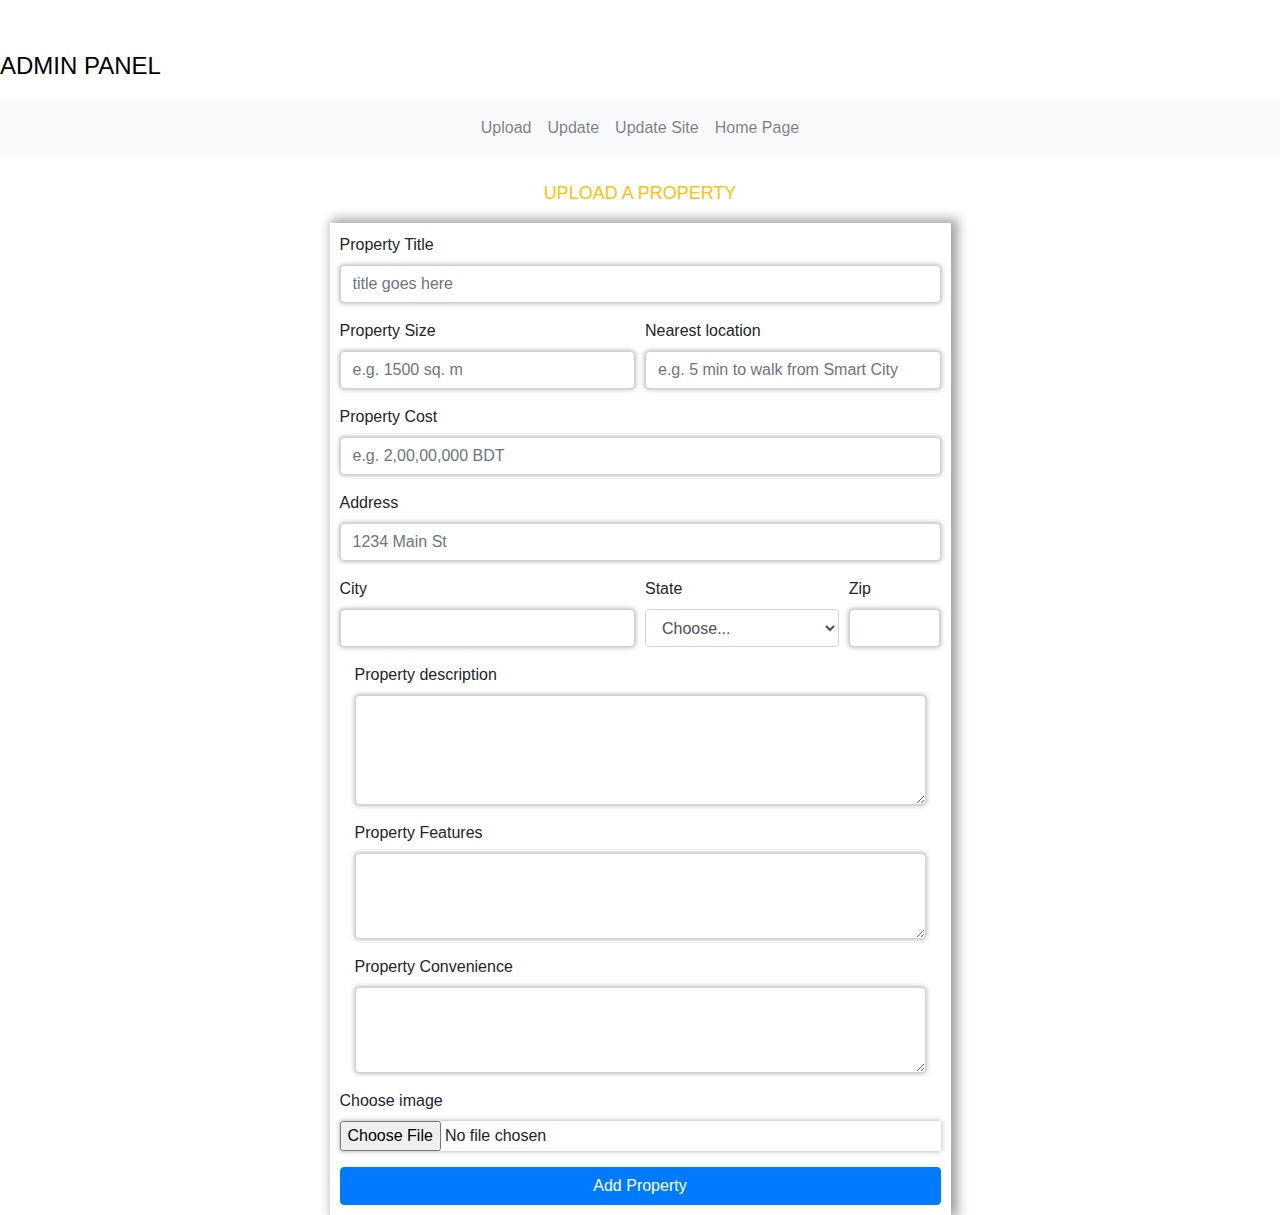
<file: Admin.html>
<!DOCTYPE html>
<html lang="en">
  <head>
    <meta charset="UTF-8" />
    <meta name="viewport" content="width=device-width, initial-scale=1.0" />
    <title>Admin | Company Name</title>
    <link
      rel="stylesheet"
      href="https://stackpath.bootstrapcdn.com/bootstrap/4.5.0/css/bootstrap.min.css"
    />
    <link
      rel="stylesheet"
      href="https://stackpath.bootstrapcdn.com/font-awesome/4.7.0/css/font-awesome.min.css"
    />
    <script src="https://code.jquery.com/jquery-3.5.1.min.js"></script>
    <link rel="stylesheet" href="https://unpkg.com/aos@next/dist/aos.css" />
    <script src="https://unpkg.com/aos@next/dist/aos.js"></script>
    <link rel="stylesheet" href="css/admin.css" />
  </head>
  <body>
    <div class="mt-5">
      <p class="partTitleCust text-uppercase">Admin Panel</p>
    </div>
    <div class="clearfix"></div>
    <!-- navbar -->
    <nav class="navbar navbar-expand navbar-light bg-light">
      <div class="conatiner m-auto" id="navbarText">
        <ul class="navbar-nav">
          <li class="nav-item">
            <a class="nav-link" id="uploadBtn" href="#">Upload</a>
          </li>
          <li class="nav-item">
            <a class="nav-link" id="updateBtn" href="#">Update</a>
          </li>
          <li class="nav-item">
            <a class="nav-link" id="updateSiteBtn" href="#">Update Site</a>
          </li>
          <li class="nav-item">
            <a class="nav-link" href="index.html">Home Page</a>
          </li>
        </ul>
      </div>
    </nav>

    <!-- Upload property -->

    <div class="container mt-2" id="uploadProperty">
      <div class="text-center mt-4">
        <p class="text-uppercase headTitleCust2 text-warning">
          Upload a Property
        </p>
      </div>
      <div class="clearfix"></div>
      <div class="row">
        <form class="m-auto">
          <div class="form-group">
            <label for="propertyTitle">Property Title</label>
            <input
              type="text"
              class="form-control"
              id="propertyTitle"
              placeholder="title goes here"
            />
          </div>
          <div class="form-row">
            <div class="form-group col-md-6">
              <label for="sizeOfPro">Property Size</label>
              <input
                type="text"
                class="form-control"
                id="sizeOfPro"
                placeholder="e.g. 1500 sq. m"
              />
            </div>
            <div class="form-group col-md-6">
              <label for="LocationOfpro">Nearest location</label>
              <input
                type="text"
                class="form-control"
                id="LocationOfpro"
                placeholder="e.g. 5 min to walk from Smart City"
              />
            </div>
          </div>
          <div class="form-group">
            <label for="propertyCost">Property Cost</label>
            <input
              type="text"
              class="form-control"
              id="propertyCost"
              placeholder="e.g. 2,00,00,000 BDT"
            />
          </div>
          <div class="form-group">
            <label for="inputAddress">Address</label>
            <input
              type="text"
              class="form-control"
              id="inputAddress"
              placeholder="1234 Main St"
            />
          </div>
          <div class="form-row">
            <div class="form-group col-md-6">
              <label for="inputCity">City</label>
              <input type="text" class="form-control" id="inputCity" />
            </div>
            <div class="form-group col-md-4">
              <label for="inputState">State</label>
              <select id="inputState" class="form-control">
                <option selected>Choose...</option>
                <option>...</option>
                <option>...</option>
                <option>...</option>
                <option>...</option>
              </select>
            </div>
            <div class="form-group col-md-2">
              <label for="inputZip">Zip</label>
              <input type="text" class="form-control" id="inputZip" />
            </div>
          </div>
          <div class="form-group col-12">
            <label for="PropertyDes">Property description</label>
            <textarea class="form-control" id="PropertyDes" rows="4"></textarea>
          </div>
          <div class="form-group col-12">
            <label for="keyFeature">Property Features</label>
            <textarea class="form-control" id="keyFeature" rows="3"></textarea>
          </div>
          <div class="form-group col-12">
            <label for="PropertyCon">Property Convenience</label>
            <textarea class="form-control" id="PropertyCon" rows="3"></textarea>
          </div>
          <div class="form-group">
            <label for="exampleFormControlFile1">Choose image</label>
            <input
              type="file"
              class="form-control-file"
              id="exampleFormControlFile1"
            />
          </div>

          <button type="submit" class="btn btn-primary btn-block">
            Add Property
          </button>
        </form>
      </div>
    </div>
    <div class="clearfix"></div>

    <!-- Update Property -->
    <div class="container" id="updateProperty">
      <div class="text-center mt-4">
        <p class="text-uppercase headTitleCust2 text-warning">
          Update a Property
        </p>
      </div>
      <div class="clearfix"></div>
      <div class="searchBox mt-3 d-flex justify-content-center">
        <input
          type="text"
          class="searchBar"
          placeholder="  Search using title..."
        />
        <button class="searchBtn ml-2">
          <i class="fa fa-search" aria-hidden="true"></i>
        </button>
      </div>
      <div class="clearfix"></div>
      <div class="row mt-5">
        <form class="m-auto">
          <div class="form-group">
            <label for="propertyTitle">Property Title</label>
            <input
              type="text"
              class="form-control"
              id="propertyTitle"
              placeholder="title goes here"
            />
          </div>
          <div class="form-row">
            <div class="form-group col-md-6">
              <label for="sizeOfPro">Property Size</label>
              <input
                type="text"
                class="form-control"
                id="sizeOfPro"
                placeholder="e.g. 1500 sq. m"
              />
            </div>
            <div class="form-group col-md-6">
              <label for="LocationOfpro">Nearest location</label>
              <input
                type="text"
                class="form-control"
                id="LocationOfpro"
                placeholder="e.g. 5 min to walk from Smart City"
              />
            </div>
          </div>
          <div class="form-group">
            <label for="propertyCost">Property Cost</label>
            <input
              type="text"
              class="form-control"
              id="propertyCost"
              placeholder="e.g. 2,00,00,000 BDT"
            />
          </div>
          <div class="form-group">
            <label for="inputAddress">Address</label>
            <input
              type="text"
              class="form-control"
              id="inputAddress"
              placeholder="1234 Main St"
            />
          </div>
          <div class="form-row">
            <div class="form-group col-md-6">
              <label for="inputCity">City</label>
              <input type="text" class="form-control" id="inputCity" />
            </div>
            <div class="form-group col-md-4">
              <label for="inputState">State</label>
              <select id="inputState" class="form-control">
                <option selected>Choose...</option>
                <option>...</option>
                <option>...</option>
                <option>...</option>
                <option>...</option>
              </select>
            </div>
            <div class="form-group col-md-2">
              <label for="inputZip">Zip</label>
              <input type="text" class="form-control" id="inputZip" />
            </div>
          </div>
          <div class="form-group col-12">
            <label for="PropertyDes">Property description</label>
            <textarea class="form-control" id="PropertyDes" rows="4"></textarea>
          </div>
          <div class="form-group col-12">
            <label for="keyFeature">Property Features</label>
            <textarea class="form-control" id="keyFeature" rows="3"></textarea>
          </div>
          <div class="form-group col-12">
            <label for="PropertyCon">Property Convenience</label>
            <textarea class="form-control" id="PropertyCon" rows="3"></textarea>
          </div>
          <div class="form-group">
            <label for="exampleFormControlFile1">Choose image</label>
            <input
              type="file"
              class="form-control-file"
              id="exampleFormControlFile1"
            />
          </div>

          <button type="submit" class="btn btn-warning btn-block">
            Update Property
          </button>
        </form>
      </div>
    </div>

    <!-- Update Site info -->
    <div class="container" id="updateSite">
      <div class="text-center mt-4">
        <p class="text-uppercase headTitleCust2 text-warning">
          Update Site info
        </p>
      </div>
      <div class="clearfix"></div>
      <div class="row mt-5">
        <form class="m-auto">
          <div class="form-group">
            <label for="siteTitle">Site Title</label>
            <input
              type="text"
              class="form-control"
              id="siteTitle"
              placeholder="title goes here"
            />
          </div>
          <div class="form-group">
            <label for="legendTitle">Secondary title</label>
            <input
              type="text"
              class="form-control"
              id="legendTitle"
              placeholder="1234 Main St"
            />
          </div>

          <div class="form-group col-12">
            <label for="siteDes">Site description</label>
            <textarea class="form-control" id="siteDes" rows="4"></textarea>
          </div>
          <div class="form-group">
            <label for="exampleFormControlFile1">Choose Brand/logo image</label>
            <input
              type="file"
              class="form-control-file"
              id="exampleFormControlFile1"
            />
          </div>
          <div class="form-group">
            <label for="exampleFormControlFile1"
              >Choose Home top background image</label
            >
            <input
              type="file"
              class="form-control-file"
              id="exampleFormControlFile1"
            />
          </div>

          <button type="submit" class="btn btn-warning btn-block">
            Update Site
          </button>
        </form>
      </div>
    </div>
    <!-- links and scripts -->
    <script src="https://code.jquery.com/jquery-3.5.1.slim.min.js"></script>
    <script src="https://cdn.jsdelivr.net/npm/popper.js@1.16.1/dist/umd/popper.min.js"></script>
    <script src="https://stackpath.bootstrapcdn.com/bootstrap/4.5.0/js/bootstrap.min.js"></script>

    <script src="js/admin.js"></script>
  </body>
</html>
</file>
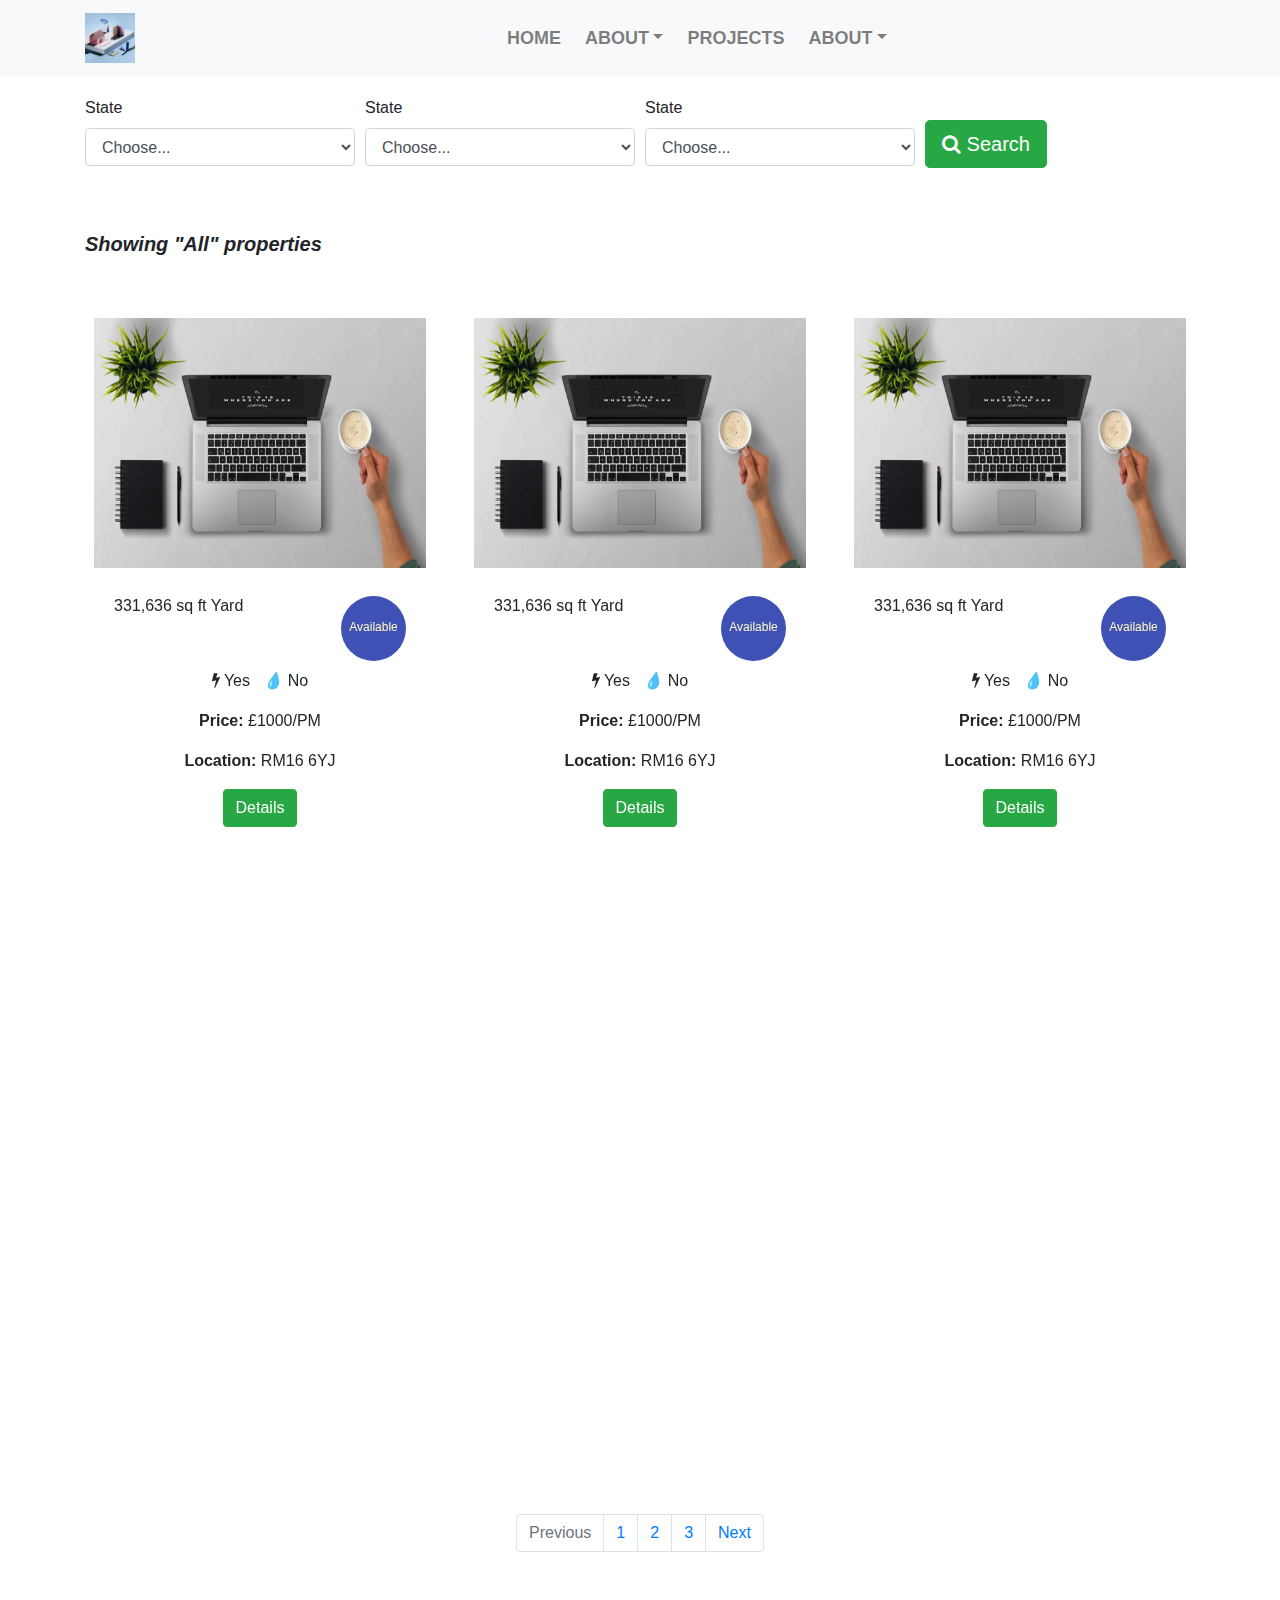
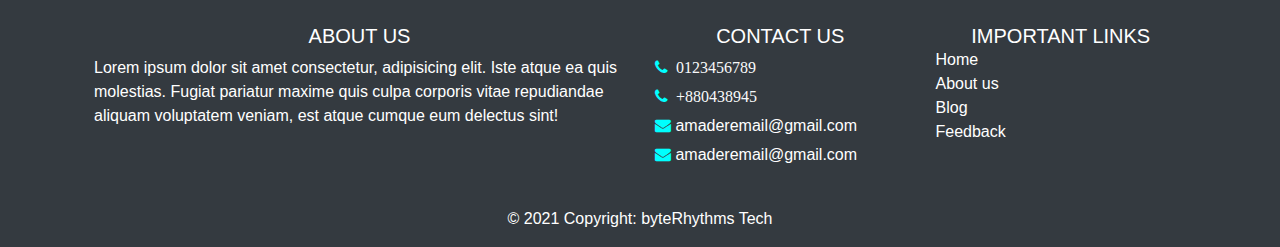
<file: properties.html>
<!DOCTYPE html>
<html lang="en">
  <head>
    <meta charset="UTF-8" />
    <meta name="viewport" content="width=device-width, initial-scale=1.0" />
    <title>Property Finder | Company Name</title>
    <link
      rel="stylesheet"
      href="https://stackpath.bootstrapcdn.com/bootstrap/4.5.0/css/bootstrap.min.css"
    />
    <link
      rel="stylesheet"
      href="https://stackpath.bootstrapcdn.com/font-awesome/4.7.0/css/font-awesome.min.css"
    />
    <script src="https://code.jquery.com/jquery-3.5.1.min.js"></script>
    <link rel="stylesheet" href="https://unpkg.com/aos@next/dist/aos.css" />
    <script src="https://unpkg.com/aos@next/dist/aos.js"></script>
    <link rel="stylesheet" href="css/style.css" />
    <link rel="stylesheet" href="css/property_style.css" />
  </head>

  <body>
    <script>
      AOS.init({
        once: false,
      });
    </script>
    <!-- Navbar -->
    <nav
      class="navbar navbar-expand-lg navbar-light bg-light fixed-top"
      id="navCust"
    >
      <div class="container">
        <button
          class="navbar-toggler"
          type="button"
          data-toggle="collapse"
          data-target="#navbarNav"
          aria-controls="navbarNav"
          aria-expanded="false"
          aria-label="Toggle navigation"
        >
          <span class="navbar-toggler-icon"></span>
        </button>
        <a class="navbar-brand" href="#">
          <img src="images/brandImg.png" alt="Brand Image" class="brandImg" />
        </a>
        <div class="collapse navbar-collapse ml-5" id="navbarNav">
          <ul class="navbar-nav mx-auto">
            <li class="nav-item">
              <a class="nav-link navLinkCust" href="index.html">Home</a>
            </li>
            <li class="nav-item dropdown">
              <a
                class="nav-link navLinkCust dropdown-toggle"
                href="#"
                id="navbarDropdownMenuLink"
                data-toggle="dropdown"
                aria-haspopup="true"
                aria-expanded="false"
                >About</a
              >
              <div
                class="dropdown-menu"
                aria-labelledby="navbarDropdownMenuLink"
              >
                <a class="dropdown-item" href="#">Action</a>
                <a class="dropdown-item" href="#">Another action</a>
                <a class="dropdown-item" href="#">Something else here</a>
              </div>
            </li>
            <li class="nav-item dropdown">
              <a class="nav-link navLinkCust" href="properties.html"
                >Projects</a
              >
            </li>
            <li class="nav-item dropdown">
              <a
                class="nav-link navLinkCust dropdown-toggle"
                href="#"
                id="navbarDropdownMenuLink"
                data-toggle="dropdown"
                aria-haspopup="true"
                aria-expanded="false"
                >About</a
              >
              <div
                class="dropdown-menu"
                aria-labelledby="navbarDropdownMenuLink"
              >
                <a class="dropdown-item" href="#">Action</a>
                <a class="dropdown-item" href="#">Another action</a>
                <a class="dropdown-item" href="#">Something else here</a>
              </div>
            </li>
          </ul>
        </div>
      </div>
    </nav>
    <div class="clearfix"></div>
    <br /><br />
    <!-- Category Selector -->
    <div class="container mt-5">
      <form action="" method="post">
        <div class="form-row">
          <div class="form-group col-md-3">
            <label for="inputState">State</label>
            <select id="inputState" class="form-control">
              <option selected>Choose...</option>
              <option>Dhaka</option>
              <option>Khulna</option>
              <option>Sylhet</option>
              <option>Rajshahi</option>
              <option>Cumilla</option>
            </select>
          </div>
          <div class="form-group col-md-3">
            <label for="inputState">State</label>
            <select id="inputState" class="form-control">
              <option selected>Choose...</option>
              <option>Dhaka</option>
              <option>Khulna</option>
              <option>Sylhet</option>
              <option>Rajshahi</option>
              <option>Cumilla</option>
            </select>
          </div>
          <div class="form-group col-md-3">
            <label for="inputState">State</label>
            <select id="inputState" class="form-control">
              <option selected>Choose...</option>
              <option>Dhaka</option>
              <option>Khulna</option>
              <option>Sylhet</option>
              <option>Rajshahi</option>
              <option>Cumilla</option>
            </select>
          </div>
          <div class="form-group col-md-3">
            <button class="btn btn-success btn-lg mt-4">
              <i class="fa fa-search" aria-hidden="true"></i> Search
            </button>
          </div>
        </div>
      </form>
    </div>
    <div class="clearfix"></div>
    <!-- Properties -->
    <!-- pagination div1 -->
    <div class="container mt-5" id="div1">
      <h5 class="text-left font-weight-bold font-italic">
        Showing "All" properties
      </h5>
      <div class="clearfix"></div>
      <div class="row mt-5">
        <div
          class="col-lg-4 col-md-6 col-sm-12"
          data-aos="fade-right"
          data-aos-duration="1000"
        >
          <div class="properyCardCust">
            <img
              src="images/man-using-laptop-on-table-against-white-background-257897.jpg"
              class="propertyCardImg img-fluid mb-2"
              alt=""
            />
            <div class="card-body">
              <div class="float-left">
                <h6 class="card-title">331,636 sq ft Yard</h6>
              </div>
              <div class="circle mb-2 float-right">Available</div>
              <br />
              <div class="clearfix"></div>
              <p class="text-center">
                <i class="fa fa-bolt" aria-hidden="true"></i> Yes &nbsp;
                <i>💧</i> No
              </p>
              <p class="text-center"><b>Price: </b> £1000/PM</p>
              <p class="text-center"><b>Location:</b> RM16 6YJ</p>
              <div class="clearfix"></div>

              <form method="post">
                <input type="hidden" name="AdID" value="3" />
                <input
                  type="submit"
                  name="visit"
                  value="Details"
                  class="btn btn-success d-flex justify-content-center"
                  style="margin: 0 auto"
                />
              </form>
            </div>
          </div>
        </div>

        <div
          class="col-lg-4 col-md-6 col-sm-12"
          data-aos="zoom-in-up"
          data-aos-duration="1000"
        >
          <div class="properyCardCust">
            <img
              src="images/man-using-laptop-on-table-against-white-background-257897.jpg"
              class="propertyCardImg img-fluid mb-2"
              alt=""
            />
            <div class="card-body">
              <div class="float-left">
                <h6 class="card-title">331,636 sq ft Yard</h6>
              </div>
              <div class="circle mb-2 float-right">Available</div>
              <br />
              <div class="clearfix"></div>
              <p class="text-center">
                <i class="fa fa-bolt" aria-hidden="true"></i> Yes &nbsp;
                <i>💧</i> No
              </p>
              <p class="text-center"><b>Price: </b> £1000/PM</p>
              <p class="text-center"><b>Location:</b> RM16 6YJ</p>
              <div class="clearfix"></div>

              <form method="post">
                <input type="hidden" name="AdID" value="3" />
                <input
                  type="submit"
                  name="visit"
                  value="Details"
                  class="btn btn-success d-flex justify-content-center"
                  style="margin: 0 auto"
                />
              </form>
            </div>
          </div>
        </div>

        <div
          class="col-lg-4 col-md-6 col-sm-12"
          data-aos="fade-left"
          data-aos-duration="1000"
        >
          <div class="properyCardCust">
            <img
              src="images/man-using-laptop-on-table-against-white-background-257897.jpg"
              class="propertyCardImg img-fluid mb-2"
              alt=""
            />
            <div class="card-body">
              <div class="float-left">
                <h6 class="card-title">331,636 sq ft Yard</h6>
              </div>
              <div class="circle mb-2 float-right">Available</div>
              <br />
              <div class="clearfix"></div>
              <p class="text-center">
                <i class="fa fa-bolt" aria-hidden="true"></i> Yes &nbsp;
                <i>💧</i> No
              </p>
              <p class="text-center"><b>Price: </b> £1000/PM</p>
              <p class="text-center"><b>Location:</b> RM16 6YJ</p>
              <div class="clearfix"></div>

              <form method="post">
                <input type="hidden" name="AdID" value="3" />
                <input
                  type="submit"
                  name="visit"
                  value="Details"
                  class="btn btn-success d-flex justify-content-center"
                  style="margin: 0 auto"
                />
              </form>
            </div>
          </div>
        </div>
      </div>

      <div class="row mt-5">
        <div
          class="col-lg-4 col-md-6 col-sm-12"
          data-aos="fade-right"
          data-aos-duration="1000"
        >
          <div class="properyCardCust">
            <img
              src="images/man-using-laptop-on-table-against-white-background-257897.jpg"
              class="propertyCardImg img-fluid mb-2"
              alt=""
            />
            <div class="card-body">
              <div class="float-left">
                <h6 class="card-title">331,636 sq ft Yard</h6>
              </div>
              <div class="circle mb-2 float-right">Available</div>
              <br />
              <div class="clearfix"></div>
              <p class="text-center">
                <i class="fa fa-bolt" aria-hidden="true"></i> Yes &nbsp;
                <i>💧</i> No
              </p>
              <p class="text-center"><b>Price: </b> £1000/PM</p>
              <p class="text-center"><b>Location:</b> RM16 6YJ</p>
              <div class="clearfix"></div>

              <form method="post">
                <input type="hidden" name="AdID" value="3" />
                <input
                  type="submit"
                  name="visit"
                  value="Details"
                  class="btn btn-success d-flex justify-content-center"
                  style="margin: 0 auto"
                />
              </form>
            </div>
          </div>
        </div>

        <div
          class="col-lg-4 col-md-6 col-sm-12"
          data-aos="zoom-in-up"
          data-aos-duration="1000"
        >
          <div class="properyCardCust">
            <img
              src="images/man-using-laptop-on-table-against-white-background-257897.jpg"
              class="propertyCardImg img-fluid mb-2"
              alt=""
            />
            <div class="card-body">
              <div class="float-left">
                <h6 class="card-title">331,636 sq ft Yard</h6>
              </div>
              <div class="circle mb-2 float-right">Available</div>
              <br />
              <div class="clearfix"></div>
              <p class="text-center">
                <i class="fa fa-bolt" aria-hidden="true"></i> Yes &nbsp;
                <i>💧</i> No
              </p>
              <p class="text-center"><b>Price: </b> £1000/PM</p>
              <p class="text-center"><b>Location:</b> RM16 6YJ</p>
              <div class="clearfix"></div>

              <form method="post">
                <input type="hidden" name="AdID" value="3" />
                <input
                  type="submit"
                  name="visit"
                  value="Details"
                  class="btn btn-success d-flex justify-content-center"
                  style="margin: 0 auto"
                />
              </form>
            </div>
          </div>
        </div>

        <div
          class="col-lg-4 col-md-6 col-sm-12"
          data-aos="fade-left"
          data-aos-duration="1000"
        >
          <div class="properyCardCust">
            <img
              src="images/man-using-laptop-on-table-against-white-background-257897.jpg"
              class="propertyCardImg img-fluid mb-2"
              alt=""
            />
            <div class="card-body">
              <div class="float-left">
                <h6 class="card-title">331,636 sq ft Yard</h6>
              </div>
              <div class="circle mb-2 float-right">Available</div>
              <br />
              <div class="clearfix"></div>
              <p class="text-center">
                <i class="fa fa-bolt" aria-hidden="true"></i> Yes &nbsp;
                <i>💧</i> No
              </p>
              <p class="text-center"><b>Price: </b> £1000/PM</p>
              <p class="text-center"><b>Location:</b> RM16 6YJ</p>
              <div class="clearfix"></div>

              <form method="post">
                <input type="hidden" name="AdID" value="3" />
                <input
                  type="submit"
                  name="visit"
                  value="Details"
                  class="btn btn-success d-flex justify-content-center"
                  style="margin: 0 auto"
                />
              </form>
            </div>
          </div>
        </div>
      </div>
    </div>
    <div class="clearfix"></div>

    <!-- pagination div2 -->
    <div class="container mt-5" id="div2">
      <h5 class="text-left font-weight-bold font-italic">
        Showing "All" properties
      </h5>
      <div class="clearfix"></div>
      <div class="row mt-5">
        <div
          class="col-lg-4 col-md-6 col-sm-12"
          data-aos="fade-right"
          data-aos-duration="1000"
        >
          <div class="properyCardCust">
            <img
              src="images/man-using-laptop-on-table-against-white-background-257897.jpg"
              class="propertyCardImg img-fluid mb-2"
              alt=""
            />
            <div class="card-body">
              <div class="float-left">
                <h6 class="card-title">331,636 sq ft Yard</h6>
              </div>
              <div class="circle mb-2 float-right">Available</div>
              <br />
              <div class="clearfix"></div>
              <p class="text-center">
                <i class="fa fa-bolt" aria-hidden="true"></i> Yes &nbsp;
                <i>💧</i> No
              </p>
              <p class="text-center"><b>Price: </b> £1000/PM</p>
              <p class="text-center"><b>Location:</b> RM16 6YJ</p>
              <div class="clearfix"></div>

              <form method="post">
                <input type="hidden" name="AdID" value="3" />
                <input
                  type="submit"
                  name="visit"
                  value="Details"
                  class="btn btn-success d-flex justify-content-center"
                  style="margin: 0 auto"
                />
              </form>
            </div>
          </div>
        </div>

        <div
          class="col-lg-4 col-md-6 col-sm-12"
          data-aos="zoom-in-up"
          data-aos-duration="1000"
        >
          <div class="properyCardCust">
            <img
              src="images/man-using-laptop-on-table-against-white-background-257897.jpg"
              class="propertyCardImg img-fluid mb-2"
              alt=""
            />
            <div class="card-body">
              <div class="float-left">
                <h6 class="card-title">331,636 sq ft Yard</h6>
              </div>
              <div class="circle mb-2 float-right">Available</div>
              <br />
              <div class="clearfix"></div>
              <p class="text-center">
                <i class="fa fa-bolt" aria-hidden="true"></i> Yes &nbsp;
                <i>💧</i> No
              </p>
              <p class="text-center"><b>Price: </b> £1000/PM</p>
              <p class="text-center"><b>Location:</b> RM16 6YJ</p>
              <div class="clearfix"></div>

              <form method="post">
                <input type="hidden" name="AdID" value="3" />
                <input
                  type="submit"
                  name="visit"
                  value="Details"
                  class="btn btn-success d-flex justify-content-center"
                  style="margin: 0 auto"
                />
              </form>
            </div>
          </div>
        </div>

        <div
          class="col-lg-4 col-md-6 col-sm-12"
          data-aos="fade-left"
          data-aos-duration="1000"
        >
          <div class="properyCardCust">
            <img
              src="images/man-using-laptop-on-table-against-white-background-257897.jpg"
              class="propertyCardImg img-fluid mb-2"
              alt=""
            />
            <div class="card-body">
              <div class="float-left">
                <h6 class="card-title">331,636 sq ft Yard</h6>
              </div>
              <div class="circle mb-2 float-right">Available</div>
              <br />
              <div class="clearfix"></div>
              <p class="text-center">
                <i class="fa fa-bolt" aria-hidden="true"></i> Yes &nbsp;
                <i>💧</i> No
              </p>
              <p class="text-center"><b>Price: </b> £1000/PM</p>
              <p class="text-center"><b>Location:</b> RM16 6YJ</p>
              <div class="clearfix"></div>

              <form method="post">
                <input type="hidden" name="AdID" value="3" />
                <input
                  type="submit"
                  name="visit"
                  value="Details"
                  class="btn btn-success d-flex justify-content-center"
                  style="margin: 0 auto"
                />
              </form>
            </div>
          </div>
        </div>
      </div>

      <div class="row mt-5">
        <div
          class="col-lg-4 col-md-6 col-sm-12"
          data-aos="fade-right"
          data-aos-duration="1000"
        >
          <div class="properyCardCust">
            <img
              src="images/man-using-laptop-on-table-against-white-background-257897.jpg"
              class="propertyCardImg img-fluid mb-2"
              alt=""
            />
            <div class="card-body">
              <div class="float-left">
                <h6 class="card-title">331,636 sq ft Yard</h6>
              </div>
              <div class="circle mb-2 float-right">Available</div>
              <br />
              <div class="clearfix"></div>
              <p class="text-center">
                <i class="fa fa-bolt" aria-hidden="true"></i> Yes &nbsp;
                <i>💧</i> No
              </p>
              <p class="text-center"><b>Price: </b> £1000/PM</p>
              <p class="text-center"><b>Location:</b> RM16 6YJ</p>
              <div class="clearfix"></div>

              <form method="post">
                <input type="hidden" name="AdID" value="3" />
                <input
                  type="submit"
                  name="visit"
                  value="Details"
                  class="btn btn-success d-flex justify-content-center"
                  style="margin: 0 auto"
                />
              </form>
            </div>
          </div>
        </div>

        <div
          class="col-lg-4 col-md-6 col-sm-12"
          data-aos="zoom-in-up"
          data-aos-duration="1000"
        >
          <div class="properyCardCust">
            <img
              src="images/man-using-laptop-on-table-against-white-background-257897.jpg"
              class="propertyCardImg img-fluid mb-2"
              alt=""
            />
            <div class="card-body">
              <div class="float-left">
                <h6 class="card-title">331,636 sq ft Yard</h6>
              </div>
              <div class="circle mb-2 float-right">Available</div>
              <br />
              <div class="clearfix"></div>
              <p class="text-center">
                <i class="fa fa-bolt" aria-hidden="true"></i> Yes &nbsp;
                <i>💧</i> No
              </p>
              <p class="text-center"><b>Price: </b> £1000/PM</p>
              <p class="text-center"><b>Location:</b> RM16 6YJ</p>
              <div class="clearfix"></div>

              <form method="post">
                <input type="hidden" name="AdID" value="3" />
                <input
                  type="submit"
                  name="visit"
                  value="Details"
                  class="btn btn-success d-flex justify-content-center"
                  style="margin: 0 auto"
                />
              </form>
            </div>
          </div>
        </div>
      </div>
    </div>
    <div class="clearfix"></div>

    <!-- pagiantion div3 -->
    <div class="container mt-5" id="div3">
      <h5 class="text-left font-weight-bold font-italic">
        Showing "All" properties
      </h5>
      <div class="clearfix"></div>
      <div class="row mt-5">
        <div
          class="col-lg-4 col-md-6 col-sm-12"
          data-aos="fade-right"
          data-aos-duration="1000"
        >
          <div class="properyCardCust">
            <img
              src="images/man-using-laptop-on-table-against-white-background-257897.jpg"
              class="propertyCardImg img-fluid mb-2"
              alt=""
            />
            <div class="card-body">
              <div class="float-left">
                <h6 class="card-title">331,636 sq ft Yard</h6>
              </div>
              <div class="circle mb-2 float-right">Available</div>
              <br />
              <div class="clearfix"></div>
              <p class="text-center">
                <i class="fa fa-bolt" aria-hidden="true"></i> Yes &nbsp;
                <i>💧</i> No
              </p>
              <p class="text-center"><b>Price: </b> £1000/PM</p>
              <p class="text-center"><b>Location:</b> RM16 6YJ</p>
              <div class="clearfix"></div>

              <form method="post">
                <input type="hidden" name="AdID" value="3" />
                <input
                  type="submit"
                  name="visit"
                  value="Details"
                  class="btn btn-success d-flex justify-content-center"
                  style="margin: 0 auto"
                />
              </form>
            </div>
          </div>
        </div>

        <div
          class="col-lg-4 col-md-6 col-sm-12"
          data-aos="zoom-in-up"
          data-aos-duration="1000"
        >
          <div class="properyCardCust">
            <img
              src="images/man-using-laptop-on-table-against-white-background-257897.jpg"
              class="propertyCardImg img-fluid mb-2"
              alt=""
            />
            <div class="card-body">
              <div class="float-left">
                <h6 class="card-title">331,636 sq ft Yard</h6>
              </div>
              <div class="circle mb-2 float-right">Available</div>
              <br />
              <div class="clearfix"></div>
              <p class="text-center">
                <i class="fa fa-bolt" aria-hidden="true"></i> Yes &nbsp;
                <i>💧</i> No
              </p>
              <p class="text-center"><b>Price: </b> £1000/PM</p>
              <p class="text-center"><b>Location:</b> RM16 6YJ</p>
              <div class="clearfix"></div>

              <form method="post">
                <input type="hidden" name="AdID" value="3" />
                <input
                  type="submit"
                  name="visit"
                  value="Details"
                  class="btn btn-success d-flex justify-content-center"
                  style="margin: 0 auto"
                />
              </form>
            </div>
          </div>
        </div>

        <div
          class="col-lg-4 col-md-6 col-sm-12"
          data-aos="fade-left"
          data-aos-duration="1000"
        >
          <div class="properyCardCust">
            <img
              src="images/man-using-laptop-on-table-against-white-background-257897.jpg"
              class="propertyCardImg img-fluid mb-2"
              alt=""
            />
            <div class="card-body">
              <div class="float-left">
                <h6 class="card-title">331,636 sq ft Yard</h6>
              </div>
              <div class="circle mb-2 float-right">Available</div>
              <br />
              <div class="clearfix"></div>
              <p class="text-center">
                <i class="fa fa-bolt" aria-hidden="true"></i> Yes &nbsp;
                <i>💧</i> No
              </p>
              <p class="text-center"><b>Price: </b> £1000/PM</p>
              <p class="text-center"><b>Location:</b> RM16 6YJ</p>
              <div class="clearfix"></div>

              <form method="post">
                <input type="hidden" name="AdID" value="3" />
                <input
                  type="submit"
                  name="visit"
                  value="Details"
                  class="btn btn-success d-flex justify-content-center"
                  style="margin: 0 auto"
                />
              </form>
            </div>
          </div>
        </div>
      </div>
    </div>
    <div class="clearfix"></div>
    <br /><br />

    <nav aria-label="Page navigation example mt-5">
      <ul class="pagination justify-content-center">
        <li class="page-item disabled">
          <a class="page-link" href="#">Previous</a>
        </li>
        <li class="page-item" id="pd1"><a class="page-link" href="#">1</a></li>
        <li class="page-item" id="pd2"><a class="page-link" href="#">2</a></li>
        <li class="page-item" id="pd3"><a class="page-link" href="#">3</a></li>
        <li class="page-item"><a class="page-link" href="#">Next</a></li>
      </ul>
    </nav>
    <!-- Footer -->
    <footer class="bg-dark text-white text-center text-lg-start mt-5">
      <!-- Grid container -->
      <div class="container p-4">
        <!--Grid row-->
        <div class="row">
          <!--Grid column-->
          <div class="col-lg-6 col-md-12 mb-4 mb-md-0">
            <h5 class="text-uppercase">About Us</h5>

            <p class="text-left mr-2">
              Lorem ipsum dolor sit amet consectetur, adipisicing elit. Iste
              atque ea quis molestias. Fugiat pariatur maxime quis culpa
              corporis vitae repudiandae aliquam voluptatem veniam, est atque
              cumque eum delectus sint!
            </p>
          </div>
          <!--Grid column-->

          <!--Grid column-->
          <div class="col-lg-3 col-md-6 mb-4 mb-md-0">
            <h5 class="text-uppercase">Contact us</h5>

            <ul class="list-unstyled mb-0 text-left">
              <li>
                <a href="#!" class="text-white"
                  ><i class="fa fa-phone" style="color: aqua" aria-hidden="true"
                    ><span class="text-light ml-2">0123456789</span></i
                  ></a
                >
              </li>
              <li>
                <a href="#!" class="text-white"
                  ><i
                    class="fa fa-phone mt-2"
                    style="color: aqua"
                    aria-hidden="true"
                    ><span class="text-light ml-2">+880438945</span></i
                  ></a
                >
              </li>
              <li>
                <a href="#!" class="text-white text-decoration-none"
                  ><i
                    class="fa fa-envelope mt-2"
                    style="color: aqua"
                    aria-hidden="true"
                  >
                  </i>
                  amaderemail@gmail.com</a
                >
              </li>
              <li>
                <a href="#!" class="text-white text-decoration-none"
                  ><i
                    class="fa fa-envelope mt-2"
                    style="color: aqua"
                    aria-hidden="true"
                  >
                  </i>
                  amaderemail@gmail.com</a
                >
              </li>
            </ul>
          </div>
          <!--Grid column-->

          <!--Grid column-->
          <div class="col-lg-3 col-md-6 mb-4 mb-md-0">
            <h5 class="text-uppercase mb-0">Important Links</h5>

            <ul class="list-unstyled text-left">
              <li>
                <a href="#!" class="text-white">Home</a>
              </li>
              <li>
                <a href="#!" class="text-white">About us</a>
              </li>
              <li>
                <a href="#!" class="text-white">Blog</a>
              </li>
              <li>
                <a href="#!" class="text-white">Feedback</a>
              </li>
            </ul>
          </div>
          <!--Grid column-->
        </div>
        <!--Grid row-->
      </div>
      <!-- Grid container -->

      <!-- Copyright -->
      <div class="text-center p-3 footerNav">
        © 2021 Copyright:
        <a
          class="text-white"
          href="https://www.byterhythms.com/"
          target="_blank"
          >byteRhythms Tech</a
        >
      </div>
      <!-- Copyright -->
    </footer>

    <!--    -->
    <!--    -->
    <!--    -->
    <script src="https://code.jquery.com/jquery-3.5.1.slim.min.js"></script>
    <script src="https://cdn.jsdelivr.net/npm/popper.js@1.16.1/dist/umd/popper.min.js"></script>
    <script src="https://stackpath.bootstrapcdn.com/bootstrap/4.5.0/js/bootstrap.min.js"></script>

    <script src="js/main.js"></script>
  </body>
</html>
</file>
<file: css/admin.css>
* {
  margin: 0;
  padding: 0;
}
.partTitleCust {
  font-weight: 400;
  color: black;
  font-size: 24px;
}
.headTitleCust2 {
  font-weight: 500;
  color: black;
  font-size: 18px;
}
form {
  box-shadow: 4px -1px 10px 3px rgb(26 27 27 / 40%);
  padding: 10px;
}
input,
textarea {
  box-shadow: 0 0 5px 0 rgba(26, 27, 27, 0.4);
}
input:focus {
  background-color: #ffd9d9 !important;
  color: black !important;
}
textarea:focus {
  background-color: #ffd9d9 !important;
  color: black !important;
}
/* top searchBox */
.searchBox {
  width: 100%;
  display: inline-block;
}
.searchBar {
  display: inline-block;
  width: 50%;
  padding: 5px;
  appearance: none;
  background: none;
  border: none;
  outline: none;
  background-color: white;
  border-radius: 70px 70px 70px 70px;
  box-shadow: 0 0 5px 0 #1d1d1d;
  color: dimgray;
  font-size: 20px;
  transition: 0.4s ease;
}
.searchBar:focus {
  background-color: #ffd9d9;
  color: black;
}
.searchBtn {
  padding: 2px 7px;
  border: none;
  outline: none;
  background-color: white;
  border-radius: 70px 70px 70px 70px;
  box-shadow: 0 0 5px 0 #1d1d1d;
  color: dimgray;
  font-size: 20px;
  transition: 0.4s ease;
}
.searchBtn:hover {
  background-color: #ffd9d9;
}
</file>
<file: css/style.css>
* {
  margin: 0;
  padding: 0;
}
.brandImg {
  height: 50px;
  width: 50px;
}
.backgroundCust {
  background-size: cover;
  height: 700px;
  position: relative;
  background-image: url(../images/tierra-mallorca-rgJ1J8SDEAY-unsplash.jpg);
  background-position: center;
  background-repeat: no-repeat;
  z-index: 1;
  background-attachment: fixed;
}
.nav-item {
  margin-left: 4px;
  margin-right: 4px;
}
.nav-item a {
  font-size: 18px;
  color: black;
  font-weight: 600;
  text-transform: uppercase;
}
.nav-item:hover {
  border: 3px solid rgb(144, 228, 10);
}

.dropdown-item a {
  font-size: 18px;
  color: black;
  font-weight: 600;
  text-transform: uppercase;
}
.dropdown-item:hover {
  color: rgb(144, 228, 10);
}
.partTitleCust {
  font-weight: 400;
  color: black;
  font-size: 20px;
}
.headTitleCust {
  font-weight: 700;
  color: black;
  font-size: 32px;
}
.headTitleCust2 {
  font-weight: 500;
  color: black;
  font-size: 32px;
}
.txtCust {
  font-weight: 400;
  color: black;
  font-size: 16px;
}
.cardCust {
  margin: 4px;
  box-shadow: 0 0 5px 0 rgba(0, 115, 250, 0.4);
}
.cardCust:hover {
  position: relative;
  box-shadow: 0 0 30px 0 rgba(13, 98, 196, 0.4);
  transition: 0.3s ease-out;
}
.cardCustNews {
  margin: 4px;
  height: auto;
  padding: 10px 5px 10px 5px;
}
.cardCustNews:hover {
  box-shadow: 0 0 30px 0 rgba(13, 98, 196, 0.4);
}
.cardImgNews {
  height: 250px !important;
}
.carouselImg {
  height: 300px !important;
  z-index: 10;
}
.featuredWrap {
  max-width: 85px;
  float: left;
  background-color: #f1bf7f;
  background-color: rgba(241, 191, 127, 0.85);
  color: #fff;
  position: absolute;
  font-size: 11px;
  padding: 0 15px;
  line-height: 20px;
  background-image: none !important;
  margin-bottom: 4px;
  top: 20px;
  font-weight: 600;
  border-radius: 2px;
  z-index: 20;
}
.btn-group button {
  background-image: linear-gradient(to right, #92d485 1%, white 99%);
}
.btn-group button:hover {
  background-image: linear-gradient(
    to right,
    #92d485 40%,
    rgb(103, 218, 68) 60%
  );
}
.figure img {
  height: 300px !important;
}
</file>
<file: css/property_style.css>
* {
  margin: 0;
  padding: 0;
}
.properyCardCust {
  margin: 4px;
  height: auto;
  padding: 10px 5px 10px 5px;
}
.properyCardCust:hover {
  box-shadow: 0 0 30px 0 rgba(13, 98, 196, 0.4);
}
.propertyCardImg {
  height: 250px !important;
}
.circle {
  width: 65px;
  height: 65px;
  line-height: 62px;
  border-radius: 50%;
  font-size: 12px;
  color: #fff9c4;
  text-align: center;
  background: #3f51b5;
  z-index: 10;
}
</file>
